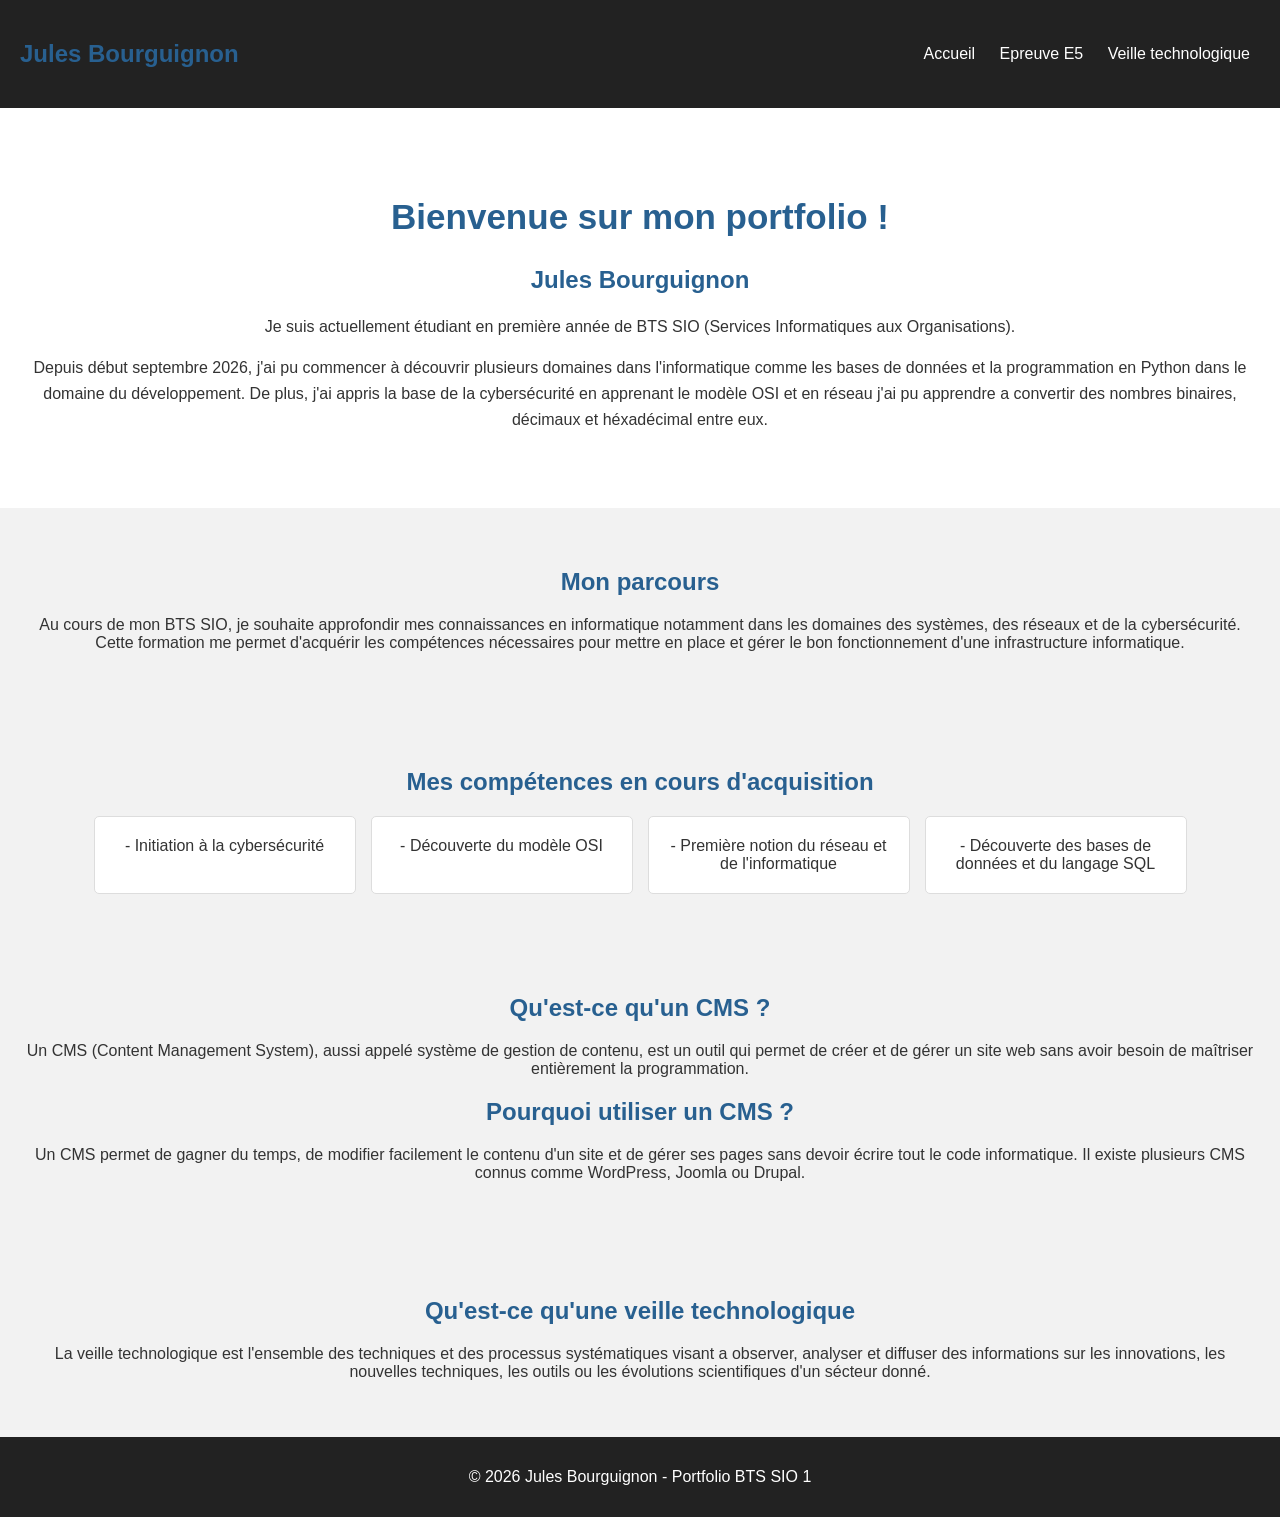
<file: index.html>
<!DOCTYPE html>
<html lang="fr">
<head>
    <meta charset="UTF-8">
    <meta name="viewport" content="width=device-width, initial-scale=1.0">
    <title>Portfolio - Jules Bourguignon</title>
    <link rel="stylesheet" href="style.css">
</head>

<body>

<header>
    <h2>Jules Bourguignon</h2>

    <nav>
        <a href="index.html">Accueil</a>
        <a href="e5.html">Epreuve E5</a>
        <a href="veille.html">Veille technologique</a>
    </nav>
</header>

<section class="accueil">
    <h1>Bienvenue sur mon portfolio !</h1>

    <h2>Jules Bourguignon</h2>

    <p>
        Je suis actuellement étudiant en première année de BTS SIO
        (Services Informatiques aux Organisations).
    </p>

    <p>
        Depuis début septembre 2026, j'ai pu commencer à découvrir
        plusieurs domaines dans l'informatique comme les bases de données
        et la programmation en Python dans le domaine du développement.
        De plus, j'ai appris la base de la cybersécurité en apprenant le modèle OSI
        et en réseau j'ai pu apprendre a convertir des nombres binaires, décimaux et
        héxadécimal entre eux.
        
    </p>

   
</section>

<section class="parcours">
    <h2>Mon parcours</h2>

    <p>
        Au cours de mon BTS SIO, je souhaite approfondir mes connaissances en informatique
        notamment dans les domaines des systèmes, des réseaux et de la cybersécurité.
        Cette formation me permet d'acquérir les compétences nécessaires pour mettre 
        en place et gérer le bon fonctionnement d'une infrastructure informatique.
    </p>
</section>

<section class="competences">
    <h2>Mes compétences en cours d'acquisition</h2>

    <div class="cartes">
        <div class="carte">- Initiation à la cybersécurité</div>

        <div class="carte">- Découverte du modèle OSI</div>

        <div class="carte">- Première notion du réseau et de l'informatique</div>

        <div class="carte">- Découverte des bases de données et du langage SQL</div>
    </div>
</section>

<section class="parcours">

    <h2>Qu'est-ce qu'un CMS ?</h2>

    <p>
        Un CMS (Content Management System), aussi appelé
        système de gestion de contenu, est un outil qui permet
        de créer et de gérer un site web sans avoir besoin
        de maîtriser entièrement la programmation.
    </p>

    <h2>Pourquoi utiliser un CMS ?</h2>

    <p>
        Un CMS permet de gagner du temps, de modifier facilement
        le contenu d'un site et de gérer ses pages sans devoir
        écrire tout le code informatique.
        Il existe plusieurs CMS connus comme WordPress, Joomla
        ou Drupal.
    </p>

</section>

<section class="parcours">

    <h2>Qu'est-ce qu'une veille technologique</h2>

    <p>
       La veille technologique est l'ensemble des techniques et des
       processus systématiques visant a observer, analyser et diffuser des informations
       sur les innovations, les nouvelles techniques, les outils ou les évolutions
       scientifiques d'un sécteur donné.
    </p>

</section>


<footer>
    <p>© 2026 Jules Bourguignon - Portfolio BTS SIO 1</p>
</footer>

</body>
</html>
</file>
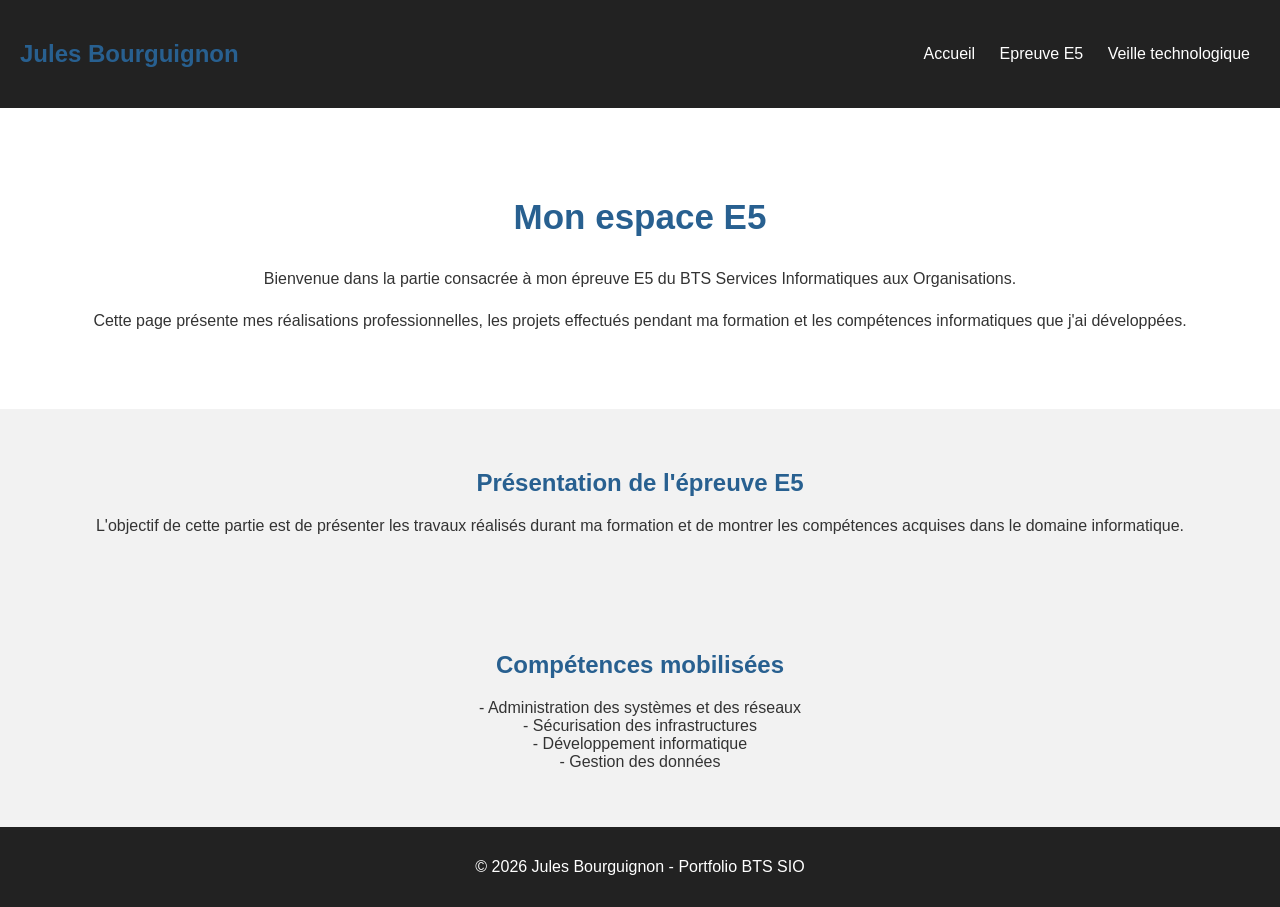
<file: E5.html>
<!DOCTYPE html>
<html lang="fr">
<head>
    <meta charset="UTF-8">
    <meta name="viewport" content="width=device-width, initial-scale=1.0">
    <title>Epreuve E5 - Jules Bourguignon</title>
    <link rel="stylesheet" href="style.css">
</head>

<body>

<header>
    <h2>Jules Bourguignon</h2>

    <nav>
        <a href="index.html">Accueil</a>
        <a href="e5.html">Epreuve E5</a>
        <a href="veille.html">Veille technologique</a>
    </nav>
</header>

<section class="accueil">
    <h1>Mon espace E5</h1>

    <p>
        Bienvenue dans la partie consacrée à mon épreuve E5
        du BTS Services Informatiques aux Organisations.
    </p>

    <p>
        Cette page présente mes réalisations professionnelles,
        les projets effectués pendant ma formation et les
        compétences informatiques que j'ai développées.
    </p>
</section>

<section class="parcours">
    <h2>Présentation de l'épreuve E5</h2>

    <p>
        L'objectif de cette partie est de présenter les travaux
        réalisés durant ma formation et de montrer les compétences
        acquises dans le domaine informatique.
    </p>
</section>



<section class="parcours">
    <h2>Compétences mobilisées</h2>

    <p>
        - Administration des systèmes et des réseaux<br>
        - Sécurisation des infrastructures<br>
        - Développement informatique<br>
        - Gestion des données
    </p>
</section>

<footer>
    <p>© 2026 Jules Bourguignon - Portfolio BTS SIO</p>
</footer>

</body>
</html>
</file>
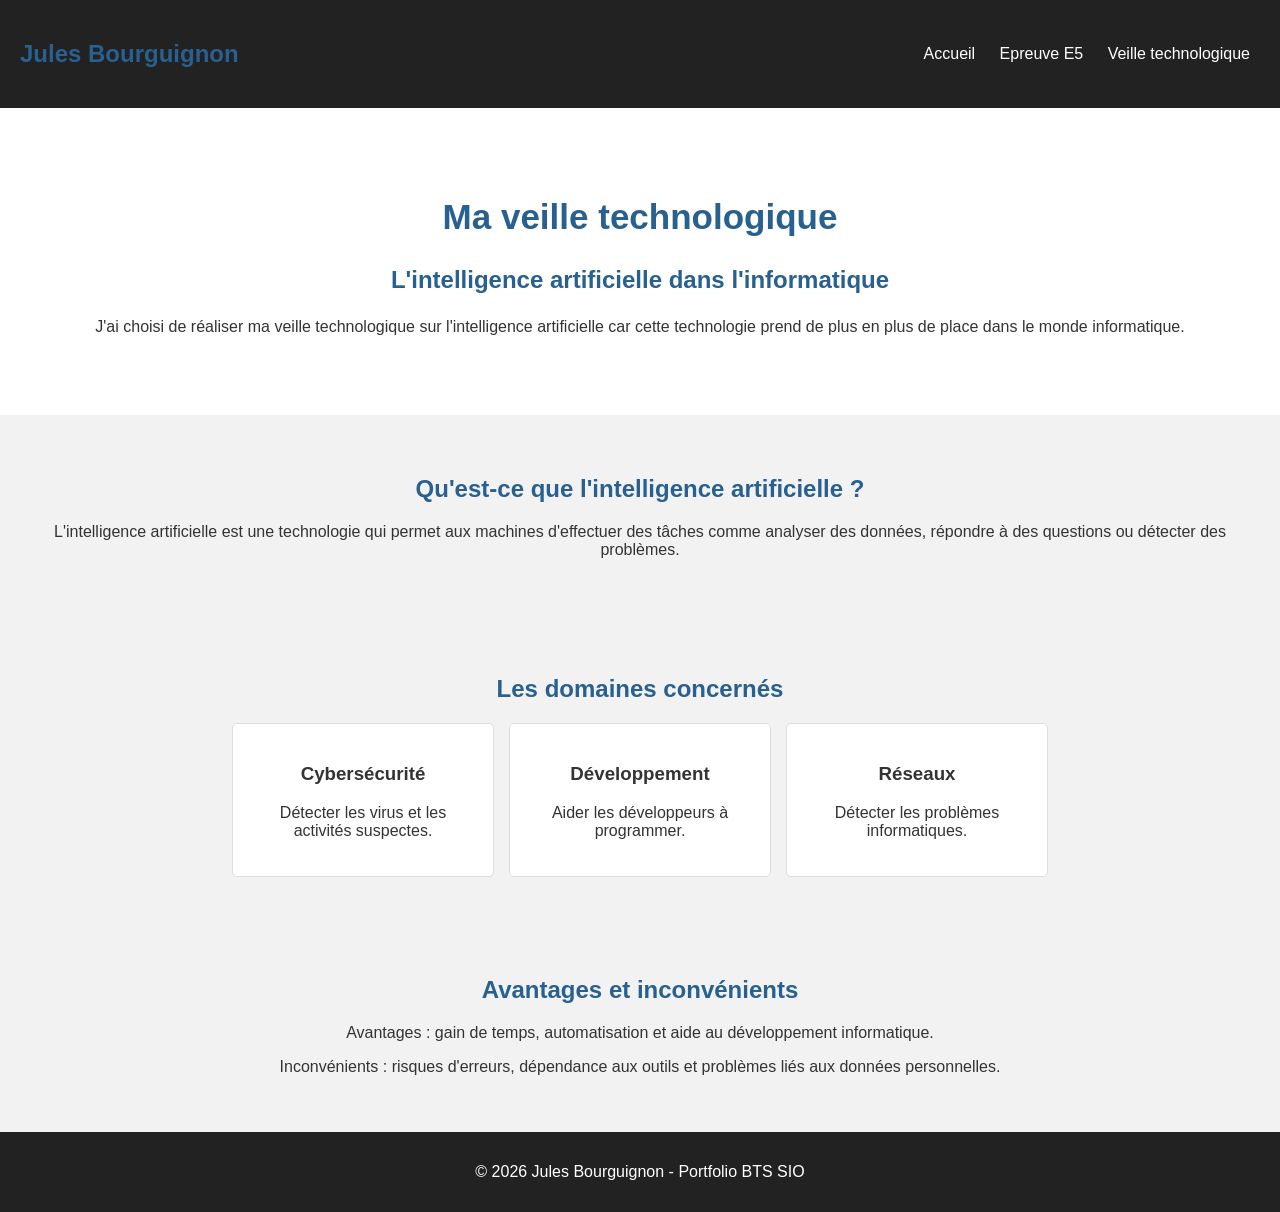
<file: veille.html>
<!DOCTYPE html>
<html lang="fr">

<head>
    <meta charset="UTF-8">
    <title>Ma veille technologique</title>
    <link rel="stylesheet" href="style.css">
</head>

<body>

<header>
    <h2>Jules Bourguignon</h2>

    <nav>
        <a href="index.html">Accueil</a>
        <a href="e5.html">Epreuve E5</a>
        <a href="veille.html">Veille technologique</a>
    </nav>
</header>

<section class="accueil">

    <h1>Ma veille technologique</h1>

    <h2>L'intelligence artificielle dans l'informatique</h2>

    <p>
        J'ai choisi de réaliser ma veille technologique sur
        l'intelligence artificielle car cette technologie
        prend de plus en plus de place dans le monde informatique.
    </p>

</section>

<section class="parcours">

    <h2>Qu'est-ce que l'intelligence artificielle ?</h2>

    <p>
        L'intelligence artificielle est une technologie qui
        permet aux machines d'effectuer des tâches comme
        analyser des données, répondre à des questions
        ou détecter des problèmes.
    </p>

</section>

<section class="competences">

    <h2>Les domaines concernés</h2>

    <div class="cartes">

        <div class="carte">
            <h3>Cybersécurité</h3>
            <p>Détecter les virus et les activités suspectes.</p>
        </div>

        <div class="carte">
            <h3>Développement</h3>
            <p>Aider les développeurs à programmer.</p>
        </div>

        <div class="carte">
            <h3>Réseaux</h3>
            <p>Détecter les problèmes informatiques.</p>
        </div>

    </div>

</section>

<section class="parcours">

    <h2>Avantages et inconvénients</h2>

    <p>
        Avantages : gain de temps, automatisation et aide
        au développement informatique.
    </p>

    <p>
        Inconvénients : risques d'erreurs, dépendance aux outils
        et problèmes liés aux données personnelles.
    </p>

</section>



<footer>
    <p>© 2026 Jules Bourguignon - Portfolio BTS SIO</p>
</footer>

</body>
</html>
</file>
<file: style.css>
/* Style général */

body {
    font-family: Arial, sans-serif;
    background-color: #f2f2f2;
    color: #333;
    margin: 0;
}

/* Menu de navigation */

header {
    background-color: #222;
    color: white;
    padding: 20px;
    display: flex;
    justify-content: space-between;
    align-items: center;
}

nav a {
    color: white;
    text-decoration: none;
    margin: 10px;
}

nav a:hover {
    color: lightblue;
}

/* Partie accueil */

.accueil {
    text-align: center;
    padding: 60px 20px;
    background-color: white;
}

.accueil h1 {
    color: #286090;
    font-size: 35px;
}

.accueil p {
    line-height: 1.6;
}

/* Bouton */

.bouton {
    display: inline-block;
    background-color: #286090;
    color: white;
    padding: 12px 20px;
    text-decoration: none;
    margin-top: 20px;
    border-radius: 5px;
}

.bouton:hover {
    background-color: #17446b;
}

/* Parcours et compétences */

.parcours,
.competences {
    text-align: center;
    padding: 40px 20px;
}

h2 {
    color: #286090;
}

/* Cartes des compétences et projets */

.cartes {
    display: flex;
    justify-content: center;
    flex-wrap: wrap;
    gap: 15px;
    margin-top: 20px;
}

.carte {
    background-color: white;
    padding: 20px;
    width: 220px;
    border-radius: 5px;
    border: 1px solid #ddd;
}

/* Pied de page */

footer {
    background-color: #222;
    color: white;
    text-align: center;
    padding: 15px;
}

/* Adaptation téléphone */

@media screen and (max-width: 600px) {

    header {
        flex-direction: column;
    }

    .cartes {
        flex-direction: column;
        align-items: center;
    }

    .carte {
        width: 80%;
    }
}
</file>
